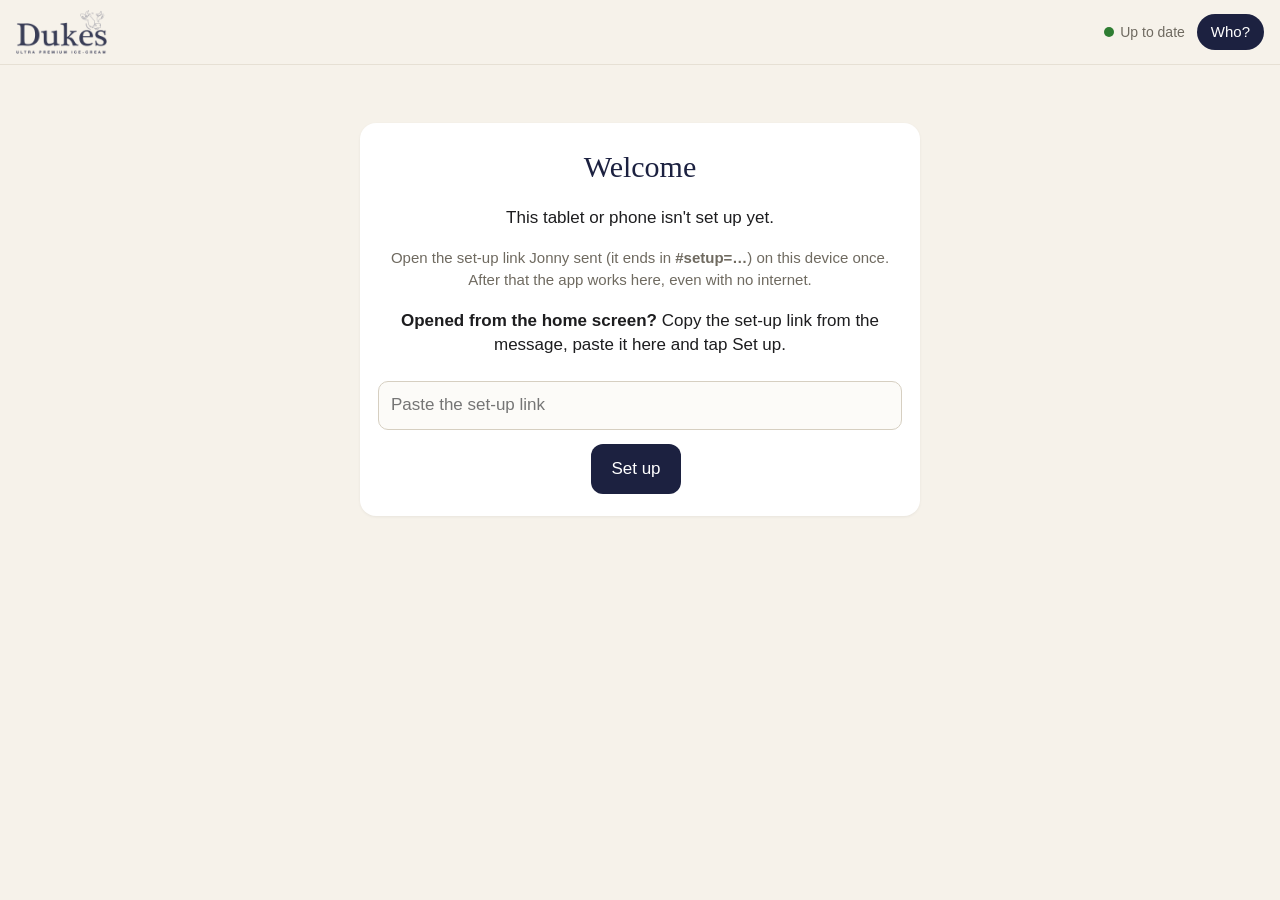
<file: index.html>
<!doctype html>
<html lang="en-GB">
<head>
<meta charset="utf-8">
<meta name="viewport" content="width=device-width, initial-scale=1, viewport-fit=cover">
<meta name="theme-color" content="#1c2140">
<title>Dukes Production</title>
<link rel="manifest" href="manifest.json">
<link rel="icon" href="icon-192.png" type="image/png">
<link rel="apple-touch-icon" href="apple-icon.png">
<link rel="stylesheet" href="app.css">
</head>
<body>
<header id="top">
  <a href="#home" id="brand"><img id="logo" alt="Dukes"></a>
  <div id="sync" title="Sync status"></div>
  <button id="who" type="button"></button>
</header>
<main id="app"><p class="muted center">Loading…</p></main>
<div id="toast"></div>
<script src="logo.js"></script>
<script src="app.js"></script>
</body>
</html>
</file>
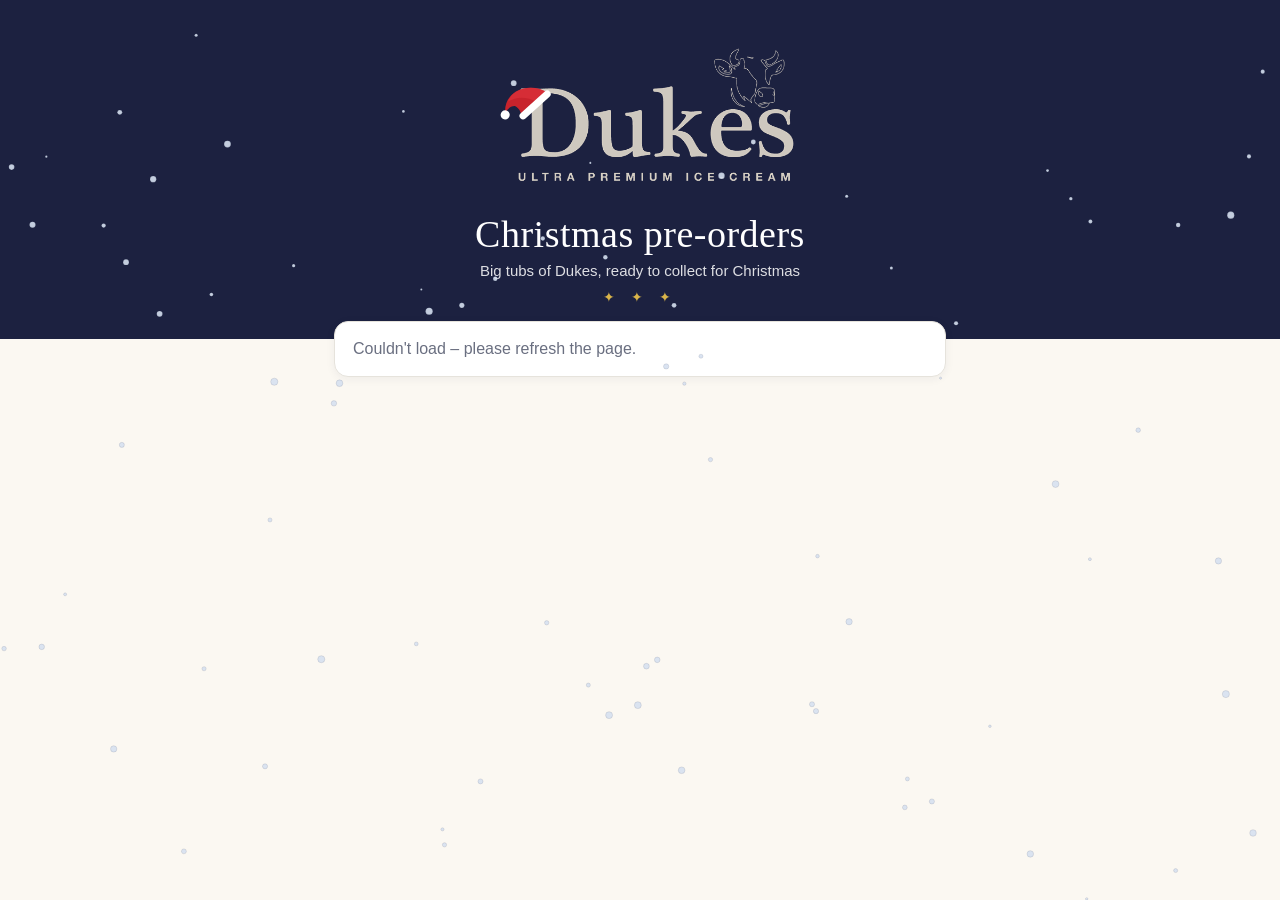
<file: christmas.html>
<!DOCTYPE html>
<html lang="en">
<head>
<meta charset="utf-8">
<meta name="viewport" content="width=device-width, initial-scale=1">
<title>Christmas pre-orders – Dukes Ultra Premium Ice Cream</title>
<meta name="description" content="Pre-order big tubs of Dukes Ultra Premium Ice Cream for Christmas.">
<link rel="icon" href="icon.svg">
<style>
  :root { --navy: #1c2140; --red: #b3262e; --green: #1f5f45; --ink: #1d2233; --muted: #6a6f80; --line: #e6e3dc; --cream: #fbf8f2; }
  * { box-sizing: border-box; }
  html, body { margin: 0; }
  body { font-family: Georgia, 'Times New Roman', serif; color: var(--ink); background: var(--cream); min-height: 100vh; }
  #snow { position: fixed; inset: 0; pointer-events: none; z-index: 2; }
  header { position: relative; z-index: 1; background: var(--navy); color: #fff; text-align: center; padding: 26px 16px 34px; overflow: hidden; }
  header .logo { display: inline-block; }
  header svg.brand { width: min(320px, 78vw); height: auto; display: block; }
  header h1 { font-weight: normal; letter-spacing: .5px; margin: 22px 0 6px; font-size: clamp(26px, 6vw, 38px); }
  header p { margin: 0; opacity: .85; font-family: Arial, sans-serif; font-size: 15px; }
  .holly { color: #d9b44a; letter-spacing: 6px; font-size: 14px; margin-top: 10px; font-family: Arial, sans-serif; }
  main { position: relative; z-index: 1; max-width: 640px; margin: -18px auto 0; padding: 0 14px 140px; font-family: Arial, Helvetica, sans-serif; }
  .card { background: #fff; border: 1px solid var(--line); border-radius: 14px; padding: 18px; margin-bottom: 14px; box-shadow: 0 2px 10px rgba(28,33,64,.06); }
  .card h2 { font-family: Georgia, serif; font-weight: normal; color: var(--navy); margin: 0 0 10px; font-size: 21px; }
  .info { display: flex; gap: 12px; align-items: flex-start; }
  .info .ic { font-size: 22px; line-height: 1; }
  .muted { color: var(--muted); }
  .small { font-size: 14px; }
  .fl { display: flex; align-items: center; justify-content: space-between; gap: 10px; padding: 11px 0; border-bottom: 1px solid var(--line); }
  .fl:last-child { border-bottom: 0; }
  .fl .n { font-size: 17px; }
  .qty { display: flex; align-items: center; gap: 6px; }
  .qty button { width: 38px; height: 38px; border-radius: 50%; border: 1px solid var(--line); background: var(--cream); font-size: 20px; color: var(--navy); cursor: pointer; }
  .qty input { width: 54px; height: 38px; text-align: center; font-size: 17px; border: 1px solid var(--line); border-radius: 8px; }
  .fl.on .n { font-weight: bold; color: var(--navy); }
  label { display: block; font-size: 14px; color: var(--muted); margin: 12px 0 4px; }
  input[type=text], input[type=email], input[type=tel], textarea { width: 100%; font-size: 16px; padding: 11px 12px; border: 1px solid var(--line); border-radius: 8px; font-family: inherit; }
  textarea { min-height: 70px; }
  .bar { position: fixed; left: 0; right: 0; bottom: 0; z-index: 3; background: #fff; border-top: 1px solid var(--line); box-shadow: 0 -4px 16px rgba(0,0,0,.06); }
  .bar .in { max-width: 640px; margin: 0 auto; padding: 12px 14px; display: flex; align-items: center; gap: 12px; font-family: Arial, sans-serif; }
  .tot { flex: 1; }
  .tot b { font-size: 22px; color: var(--navy); }
  .btn { background: var(--red); color: #fff; border: 0; border-radius: 10px; padding: 14px 20px; font-size: 16px; font-weight: bold; cursor: pointer; }
  .btn[disabled] { opacity: .5; cursor: default; }
  .note { background: #fff7e0; border: 1px solid #ecd28c; border-radius: 10px; padding: 10px 12px; font-size: 14px; margin-bottom: 14px; }
  .done { text-align: center; }
  .done .big { font-size: 46px; }
  .hide { display: none; }
  .err { color: var(--red); font-size: 14px; margin-top: 8px; }
  .trap { position: absolute; left: -9999px; }
  footer { text-align: center; font-size: 13px; color: var(--muted); margin-top: 20px; }
  @media (prefers-reduced-motion: reduce) { #snow { display: none; } }
</style>
</head>
<body>
<canvas id="snow"></canvas>
<header>
  <div class="logo">
    <svg class="brand" viewBox="-70 -40 600 300" role="img" aria-label="Dukes Ultra Premium Ice-Cream">
      <image href="[data-uri]" x="0" y="0" width="520" height="253"/>
      <g transform="translate(32 108) rotate(-42) scale(-0.95 0.95)">
        <path d="M-36 0 C-30 -22 -12 -40 10 -44 C28 -47 44 -40 54 -26 C46 -30 36 -30 30 -24 C26 -14 30 -6 34 0 Z" fill="#c8232c"/>
        <path d="M-36 0 C-30 -22 -12 -40 10 -44 C20 -45 28 -43 34 -40 C16 -36 0 -24 -8 0 Z" fill="#e0343d" opacity=".6"/>
        <rect x="-40" y="-6" width="78" height="14" rx="7" fill="#fff"/>
        <circle cx="56" cy="-24" r="9" fill="#fff"/>
      </g>
    </svg>
  </div>
  <h1>Christmas pre-orders</h1>
  <p>Big tubs of Dukes, ready to collect for Christmas</p>
  <div class="holly">✦ ✦ ✦</div>
</header>

<main>
  <div id="loading" class="card muted">Loading…</div>

  <div id="closed" class="card hide"><h2>Orders aren't open yet</h2><p class="muted">Christmas pre-orders will open here soon – check back shortly.</p></div>

  <div id="paidbox" class="card done hide"></div>

  <form id="form" class="hide" autocomplete="on">
    <div id="preview" class="note hide">Preview – this page isn't open to customers yet.</div>
    <div id="cancelled" class="note hide">Your payment wasn't completed, so your order isn't confirmed yet. You can try again below.</div>
    <div class="card">
      <div id="intro" style="margin-bottom:14px;text-align:center;font-size:20px;font-weight:600"></div>
      <div class="info"><span class="ic">🍦</span><div>Minimum pre-order <b><span id="min"></span> tubs</b><br><span class="muted small">Mix and match any flavours</span></div></div>
      <div class="info" style="margin-top:10px"><span class="ic">🎁</span><div><b>Collection</b><br><span id="collection" class="muted"></span></div></div>
      <div class="info hide" id="dlrow" style="margin-top:10px"><span class="ic">⏰</span><div><b>Order by</b> <span id="deadline"></span></div></div>
    </div>

    <div class="card hide" id="festcard">
      <h2>🎄 Our Festive Flavours – <i style="color:#b3262e">Limited stock remaining</i></h2>
      <p class="small muted" style="margin:0 0 6px">Only at Christmas</p>
      <div id="festive"></div>
    </div>

    <div class="card">
      <h2 id="flhead">Choose your flavours</h2>
      <div id="flavours"></div>
    </div>

    <div class="card">
      <h2>Your details</h2>
      <label for="name">Name</label><input type="text" id="name" autocomplete="name" required>
      <label for="email">Email</label><input type="email" id="email" autocomplete="email" required>
      <label for="phone">Phone</label><input type="tel" id="phone" autocomplete="tel" required>
      <input type="text" id="website" class="trap" tabindex="-1" autocomplete="off" aria-hidden="true">
      <p class="small muted" style="margin:12px 0 0">Payment is taken in advance by card on a secure Stripe page. You'll get an email to confirm your order.</p>
      <div id="err" class="err"></div>
    </div>
    <footer>Dukes Ultra Premium Ice Cream · Gortin, Co Tyrone</footer>
  </form>
</main>

<div class="bar hide" id="bar"><div class="in">
  <div class="tot"><span class="muted small" id="count">No tubs yet</span><br><b id="total">£0.00</b></div>
  <button class="btn" id="go" disabled>Pay &amp; order</button>
</div></div>

<script>
(function () {
  var API = 'https://script.google.com/macros/s/AKfycbxcD25Bdz6Fxp2HMXvTZvDrPdgKXhX8TCnLVuo6fsYE0afOHNvqRk65b0YCS-s5YIp0/exec';
  var q = new URLSearchParams(location.search), preview = q.has('preview'), info = null, qty = {}, PR = {};
  var $ = function (s) { return document.querySelector(s); };
  var esc = function (s) { return String(s == null ? '' : s).replace(/[&<>"]/g, function (c) { return { '&': '&amp;', '<': '&lt;', '>': '&gt;', '"': '&quot;' }[c]; }); };
  var gbp = function (n) { return '£' + Number(n || 0).toFixed(2); };
  var show = function (id, on) { $(id).classList.toggle('hide', !on); };

  // gentle snow
  (function () {
    var c = $('#snow'), x = c.getContext('2d'), f = [], W, H;
    function size() { W = c.width = innerWidth; H = c.height = innerHeight; }
    size(); addEventListener('resize', size);
    for (var i = 0; i < 80; i++) f.push({ x: Math.random() * W, y: Math.random() * H, r: 1 + Math.random() * 2.6, s: .3 + Math.random() * .9, d: Math.random() * 6 });
    (function tick() {
      x.clearRect(0, 0, W, H); x.fillStyle = 'rgba(214,224,240,.9)'; x.strokeStyle = 'rgba(28,33,64,.10)';
      f.forEach(function (p) { p.y += p.s; p.d += .01; p.x += Math.sin(p.d) * .35; if (p.y > H + 5) { p.y = -5; p.x = Math.random() * W; } x.beginPath(); x.arc(p.x, p.y, p.r, 0, 6.3); x.fill(); x.stroke(); });
      requestAnimationFrame(tick);
    })();
  })();

  function totals() {
    var n = 0; Object.keys(qty).forEach(function (k) { n += qty[k] || 0; });
    $('#count').textContent = n ? n + ' big tub' + (n === 1 ? '' : 's') : 'No tubs yet';
    var money = 0; Object.keys(qty).forEach(function (k) { money += (qty[k] || 0) * (PR[k] != null ? PR[k] : info.price); });
    $('#total').textContent = gbp(money);
    var m = info.min || 1;
    $('#go').disabled = n < m;
    if (n && n < m) $('#count').textContent = n + ' of ' + m + ' tubs – add ' + (m - n) + ' more';
    return n;
  }
  function draw() {
    $('#min').textContent = info.min || 1;
    $('#collection').textContent = info.collection || 'Collection day and time to be confirmed';
    if (info.deadline) { $('#deadline').textContent = info.deadline; show('#dlrow', true); }
    $('#intro').innerHTML = esc(info.intro).replace(/\n/g, '<br>');
    // Dukes'mas flavours first (their own price), then the usual flavours
    var fest = info.festive || [], all = fest.map(function (x) { return x.name; }).concat(info.flavours);
    fest.forEach(function (x) { PR[x.name] = Number(x.price); });
    info.flavours.forEach(function (f) { if (PR[f] == null) PR[f] = Number(info.price); });
    var dp = fest.length && fest.every(function (x) { return Number(x.price) === Number(fest[0].price); }) ? Number(fest[0].price) : null;
    if (fest.length) $('#flhead').textContent = 'Standard Flavours';
    show('#festcard', fest.length > 0);
    var LEFT = info.left || {}, cap = function (f) { return LEFT[f] !== undefined ? Math.min(50, LEFT[f]) : 50; };
    var row = function (f, i) {
      var l = LEFT[f], note = l === undefined ? '' : l <= 0 ? '<br><b class="small" style="color:#b3262e">Sold out</b>' : l <= 20 ? '<br><i class="small" style="color:#b3262e">Only ' + l + ' left</i>' : '';
      if (l !== undefined && l <= 0) return '<div class="fl" data-i="' + i + '" style="opacity:.55"><span class="n">' + esc(f) + note + '</span><span class="qty"></span></div>';
      return '<div class="fl" data-i="' + i + '"><span class="n">' + esc(f) + (PR[f] != null ? '<br><span class="small muted">' + gbp(PR[f]) + '&nbsp;&nbsp;500ml</span>' : '') + note + '</span><span class="qty"><button type="button" data-m="-1" aria-label="One less ' + esc(f) + '">−</button>' +
        '<input type="number" inputmode="numeric" min="0" max="' + cap(f) + '" value="0" aria-label="How many ' + esc(f) + '"><button type="button" data-m="1" aria-label="One more ' + esc(f) + '">+</button></span></div>';
    };
    $('#festive').innerHTML = fest.map(function (x, i) { return row(x.name, i); }).join('');
    $('#flavours').innerHTML = info.flavours.map(function (f, i) { return row(f, i + fest.length); }).join('');
    Array.prototype.forEach.call(document.querySelectorAll('.fl'), function (row) {
      var f = all[Number(row.dataset.i)], inp = row.querySelector('input'); if (!inp) return;
      var set = function (v) { v = Math.max(0, Math.min(cap(f), Math.floor(Number(v) || 0))); if (Number(inp.value) > cap(f)) setTimeout(function () { $('#err').textContent = 'Only ' + cap(f) + ' tubs of ' + f + ' left.'; }, 0); qty[f] = v; inp.value = v; row.classList.toggle('on', v > 0); totals(); };
      Array.prototype.forEach.call(row.querySelectorAll('button'), function (b) { b.onclick = function () { set((qty[f] || 0) + Number(b.dataset.m)); }; });
      inp.oninput = function () { set(inp.value); };
    });
    show('#form', true); show('#bar', true); totals();
  }
  $('#go').onclick = function (e) {
    e.preventDefault(); $('#err').textContent = '';
    var d = { name: $('#name').value.trim(), email: $('#email').value.trim(), phone: $('#phone').value.trim(), website: $('#website').value, items: qty };
    if (!d.name || !d.email || !d.phone) { $('#err').textContent = 'Please fill in your name, email and phone number.'; $('#name').scrollIntoView({ behavior: 'smooth', block: 'center' }); return; }
    if (preview) d.preview = 'jonny';
    if (VID) d.vid = VID;
    var b = $('#go'); b.disabled = true; b.textContent = 'One moment…';
    fetch(API, { method: 'POST', headers: { 'Content-Type': 'text/plain;charset=utf-8' }, body: JSON.stringify({ a: 'xmasorder', d: d }) })
      .then(function (r) { return r.json(); }).then(function (r) {
        if (!r.ok) throw new Error(r.error || 'Something went wrong');
        if (r.url) { location.href = r.url; return; }
        show('#form', false); show('#bar', false);
        $('#paidbox').innerHTML = '<div class="big">🎄</div><h2>Thank you!</h2><p>' + esc(r.message || 'Your order is in.') + '</p>'; show('#paidbox', true); scrollTo(0, 0);
      }).catch(function (er) { $('#err').textContent = er.message || 'No connection – please try again.'; b.disabled = false; b.textContent = 'Pay & order'; });
  };

  // coming back from the payment page
  if (q.get('order') && !q.get('cancelled')) {
    show('#loading', true);
    var check = function (n) {
      fetch(API, { method: 'POST', headers: { 'Content-Type': 'text/plain;charset=utf-8' }, body: JSON.stringify({ a: 'xmascheck', id: q.get('order') }) }).then(function (r) { return r.json(); }).then(function (r) {
        if (r.ok && !r.paid && n < 4) return setTimeout(function () { check(n + 1); }, 2500);
        show('#loading', false);
        $('#paidbox').innerHTML = r.ok && r.paid
          ? '<div class="big">🎄</div><h2>Thank you, ' + esc(String(r.name).split(' ')[0]) + '!</h2><p>Your payment of <b>' + gbp(r.total) + '</b> has been received and order <b>' + esc(r.no) + '</b> is confirmed.</p><p class="small">' + esc(r.items).replace(/\n/g, '<br>') + '</p>' + (r.collection ? '<p><b>Collection:</b><br>' + esc(r.collection) + '</p>' : '') + '<p class="muted small">A confirmation email is on its way.</p>'
          : '<h2>Payment not showing yet</h2><p class="muted">If you completed the payment, your confirmation email will arrive shortly. If not, please <a href="christmas.html">try again</a>.</p>';
        show('#paidbox', true);
      }).catch(function () { show('#loading', false); $('#paidbox').innerHTML = '<p>Couldn\'t check your payment – please refresh the page.</p>'; show('#paidbox', true); });
    };
    check(0);
    return;
  }
  // counts this visit once per phone/computer (a random number kept in this browser – nothing personal); not in preview
  var VID = ''; try { VID = localStorage.getItem('dukes_vid') || ''; if (!VID) { VID = Date.now().toString(36) + Math.random().toString(36).slice(2, 10); localStorage.setItem('dukes_vid', VID); } } catch (e) { }
  if (!preview && !q.get('order') && VID) { try { fetch(API + '?a=xmasvisit&v=' + encodeURIComponent(VID)).catch(function () { }); } catch (e) { } }
  fetch(API + '?a=xmasinfo').then(function (r) { return r.json(); }).then(function (r) {
    info = r; show('#loading', false);
    if (!r.open && !preview) { show('#closed', true); return; }
    if (!r.open) show('#preview', true);
    if (q.get('cancelled')) show('#cancelled', true);
    draw();
  }).catch(function () { $('#loading').textContent = 'Couldn\'t load – please refresh the page.'; });
})();
</script>
</body>
</html>
</file>
<file: app.css>
:root { --navy: #1c2140; --cream: #f6f2ea; --card: #fff; --line: #e6e0d4; --muted: #6f6a60; --ok: #2e7d32; --bad: #b3261e; --warn: #9a6200; --soft: #efe9dd; }
* { box-sizing: border-box; }
html, body { margin: 0; background: var(--cream); color: #1d1d1f; font: 17px/1.45 -apple-system, "Segoe UI", Roboto, Arial, sans-serif; -webkit-text-size-adjust: 100%; }
header#top { position: sticky; top: 0; z-index: 5; display: flex; align-items: center; gap: 12px; padding: 10px 16px; background: rgba(246, 242, 234, .96); border-bottom: 1px solid var(--line); backdrop-filter: blur(6px); }
#brand { display: block; line-height: 0; }
#logo { height: 44px; }
#sync { margin-left: auto; font-size: 14px; color: var(--muted); display: flex; align-items: center; gap: 6px; cursor: pointer; }
#sync .dot { width: 10px; height: 10px; border-radius: 50%; background: var(--ok); display: inline-block; }
#sync.off .dot { background: #aaa; } #sync.wait .dot { background: #e0a100; } #sync.err .dot { background: var(--bad); }
#who { font: inherit; font-size: 15px; background: var(--navy); color: #fff; border: 0; border-radius: 20px; padding: 7px 14px; cursor: pointer; }
main { max-width: 1100px; margin: 0 auto; padding: 18px 16px 90px; }
h1, h2, h3 { font-family: Georgia, "Times New Roman", serif; font-weight: normal; color: var(--navy); }
h1 { font-size: 30px; margin: 4px 0 16px; } h2 { font-size: 22px; margin: 0 0 12px; } h3 { font-size: 18px; margin: 14px 0 8px; }
a { color: var(--navy); }
.muted { color: var(--muted); font-size: 15px; } .center { text-align: center; } .small { font-size: 14px; }
.card { background: var(--card); border-radius: 16px; padding: 18px; margin: 0 0 16px; box-shadow: 0 1px 3px rgba(0, 0, 0, .06); }
.back { display: inline-block; margin: 0 0 8px; text-decoration: none; color: var(--muted); font-size: 15px; }
.tiles { display: grid; grid-template-columns: repeat(auto-fill, minmax(165px, 1fr)); gap: 14px; }
.tile { display: flex; flex-direction: column; justify-content: space-between; min-height: 118px; background: var(--card); border-radius: 18px; padding: 16px; text-decoration: none; color: var(--navy); box-shadow: 0 1px 3px rgba(0, 0, 0, .06); border: 2px solid transparent; }
.tile:active { border-color: var(--navy); }
.tile .ic { font-size: 30px; line-height: 1; }
.tile b { font-family: Georgia, serif; font-weight: normal; font-size: 19px; }
.tile small { color: var(--muted); font-size: 13px; }
.tile.dark { background: var(--navy); color: #fff; } .tile.dark small { color: #cfd2e3; }
.due { display: flex; gap: 10px; align-items: center; background: #fff8e5; border: 1px solid #f0dca8; color: #5b4300; padding: 11px 14px; border-radius: 12px; margin: 0 0 10px; text-decoration: none; }
.due.bad { background: #fdecea; border-color: #f2c4bf; color: #7a1c14; }
label.f { display: block; margin: 0 0 12px; font-size: 14px; color: var(--muted); }
label.f > input, label.f > select, label.f > textarea { display: block; width: 100%; margin-top: 4px; }
input, select, textarea, button { font: inherit; }
input, select, textarea { font-size: 17px; padding: 11px 12px; border: 1px solid #d6cfc1; border-radius: 10px; background: #fcfbf8; color: #1d1d1f; min-height: 46px; }
input:focus, select:focus, textarea:focus { outline: 2px solid var(--navy); outline-offset: 0; background: #fff; }
input[type=checkbox] { width: 26px; height: 26px; min-height: 0; accent-color: var(--navy); vertical-align: middle; }
textarea { min-height: 70px; }
.grid2 { display: grid; grid-template-columns: repeat(auto-fit, minmax(200px, 1fr)); gap: 0 14px; }
.grid3 { display: grid; grid-template-columns: repeat(auto-fit, minmax(150px, 1fr)); gap: 0 14px; }
.btn { display: inline-block; font-size: 17px; background: var(--navy); color: #fff; border: 0; border-radius: 12px; padding: 13px 20px; cursor: pointer; text-decoration: none; margin: 4px 8px 4px 0; min-height: 48px; }
.btn.alt { background: #fff; color: var(--navy); border: 2px solid var(--navy); }
.btn.soft { background: var(--soft); color: var(--navy); }
.btn.bad { background: var(--bad); }
.btn.sm { font-size: 15px; padding: 8px 12px; min-height: 38px; border-radius: 10px; }
.btn:disabled { opacity: .45; }
.chip { display: inline-block; border: 1px solid #d6cfc1; background: #fff; border-radius: 18px; padding: 6px 12px; margin: 3px 4px 3px 0; font-size: 15px; cursor: pointer; color: var(--navy); }
.chip.on { background: var(--navy); color: #fff; border-color: var(--navy); }
table.t { width: 100%; border-collapse: collapse; }
table.t th, table.t td { text-align: left; padding: 8px 6px; border-bottom: 1px solid #eee8dc; vertical-align: middle; font-size: 15px; }
table.t th { color: var(--muted); font-weight: normal; font-size: 13px; }
table.t input, table.t select { min-height: 40px; padding: 7px 8px; width: 100%; }
.scroll { overflow-x: auto; -webkit-overflow-scrolling: touch; }
.pill { display: inline-block; padding: 2px 10px; border-radius: 12px; font-size: 13px; background: var(--soft); color: var(--navy); }
.pill.ok { background: #e3f1e4; color: var(--ok); } .pill.bad { background: #fdecea; color: var(--bad); } .pill.warn { background: #fff3d6; color: var(--warn); }
.check { padding: 10px 12px; border-radius: 10px; margin: 6px 0 12px; font-size: 15px; }
.check.ok { background: #e3f1e4; color: var(--ok); } .check.bad { background: #fdecea; color: var(--bad); }
.list a.row, .row { display: flex; justify-content: space-between; align-items: center; gap: 10px; padding: 12px 4px; border-bottom: 1px solid #eee8dc; text-decoration: none; color: inherit; }
.row:last-child { border-bottom: 0; }
.tick { display: flex; align-items: center; gap: 12px; padding: 9px 2px; border-bottom: 1px solid #f0ebe1; font-size: 16px; }
.bar { position: fixed; left: 0; right: 0; bottom: 0; background: rgba(255, 255, 255, .97); border-top: 1px solid var(--line); padding: 10px 16px calc(10px + env(safe-area-inset-bottom)); display: flex; gap: 8px; justify-content: flex-end; z-index: 4; }
#toast { position: fixed; left: 50%; bottom: 90px; transform: translateX(-50%); background: var(--navy); color: #fff; padding: 12px 18px; border-radius: 12px; font-size: 15px; opacity: 0; pointer-events: none; transition: opacity .25s; z-index: 9; max-width: 90vw; }
#toast.show { opacity: 1; }
.names { display: grid; grid-template-columns: repeat(auto-fill, minmax(180px, 1fr)); gap: 12px; }
.names button { font-size: 19px; padding: 22px 10px; border-radius: 16px; border: 2px solid var(--line); background: #fff; color: var(--navy); cursor: pointer; font-family: Georgia, serif; }
.tgrid td { padding: 4px 3px; } .tgrid input { text-align: center; width: 78px; } .tgrid td.bad input { background: #fdecea; border-color: var(--bad); }
.stat { font-family: Georgia, serif; font-size: 28px; color: var(--navy); }
.hint { background: #f3f4f9; border-left: 4px solid var(--navy); padding: 10px 12px; border-radius: 6px; font-size: 15px; margin: 0 0 12px; }
.printonly { display: none; }
@media (max-width: 600px) { h1 { font-size: 25px; } #logo { height: 36px; } .tile { min-height: 100px; } }
@media print {
  @page { margin: 12mm; }
  body { background: #fff; font-size: 12px; }
  header#top, .bar, .noprint, .back, #toast { display: none !important; }
  main { padding: 0; max-width: none; }
  .card { box-shadow: none; border: 1px solid #ccc; break-inside: avoid; padding: 10px; }
  .printonly { display: block; }
  .pagebreak { break-after: page; }
  table.t th, table.t td { font-size: 11px; padding: 4px; }
  input, select, textarea { border: 0; background: none; }
}
</file>
